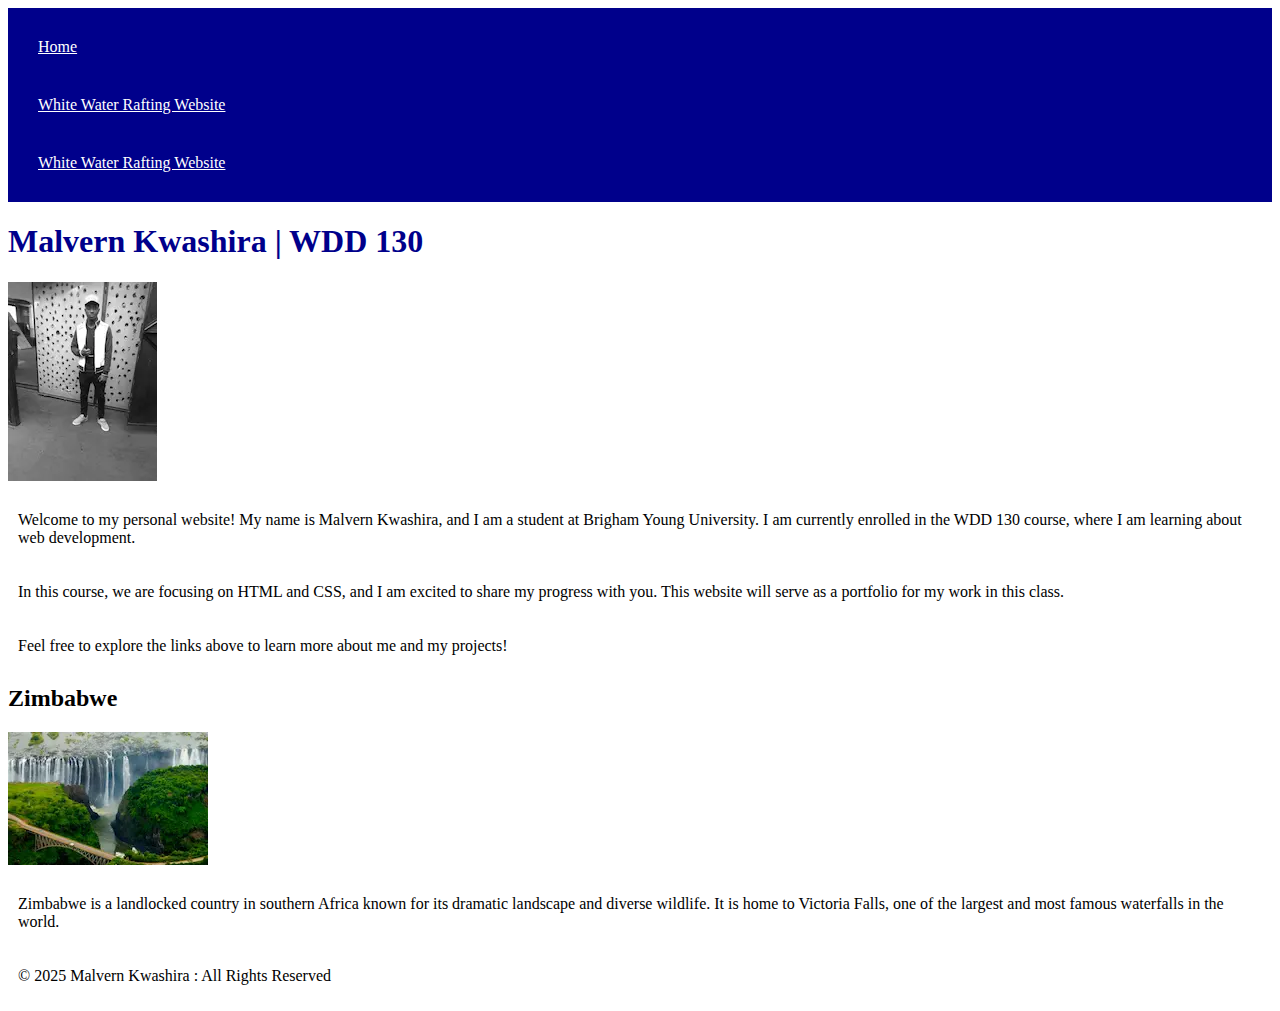
<file: index.html>
<!DOCTYPE html>
<html lang="en-us"> 
<head>
    <meta charset="UTF-8">
    <meta name="viewport" content="width=device-width, initial-scale=1.0">

    <!-- Required meta tags -->
    <meta name="description" content="Malvern Kwashira's home page for WDD 130. Learn about me, my coursework, and my projects at Brigham Young University.">
    <meta name="author" content="Malvern Kwashira">

    <title>Malvern Kwashira | WDD 130</title>
    <link rel="stylesheet" href="styles/styles.css">
</head>
<body>
    <header>
        <nav>
            <a href="#">Home</a>
            <a href="wwr/">White Water Rafting Website</a>
			<a href="wwr/site-plan-rafting.html">White Water Rafting Website</a>
        </nav>
    </header>

    <main>
        <h1>Malvern Kwashira | WDD 130</h1>
        <img src="images/profile.webp" alt="Malvern Kwashira">
        <p>Welcome to my personal website! My name is Malvern Kwashira, and I am a student at Brigham Young University. I am currently enrolled in the WDD 130 course, where I am learning about web development.</p>
        <p>In this course, we are focusing on HTML and CSS, and I am excited to share my progress with you. This website will serve as a portfolio for my work in this class.</p>
        <p>Feel free to explore the links above to learn more about me and my projects!</p>
    </main>

    <aside>
        <h2>Zimbabwe</h2>
        <img src="images/victoriafalls.webp" alt="Victoria Falls in Zimbabwe">
        <p>Zimbabwe is a landlocked country in southern Africa known for its dramatic landscape and diverse wildlife. It is home to Victoria Falls, one of the largest and most famous waterfalls in the world.</p>
    </aside>

    <footer>
        <p>&copy; 2025 Malvern Kwashira : All Rights Reserved</p>
    </footer>
</body>
</html>
</file>
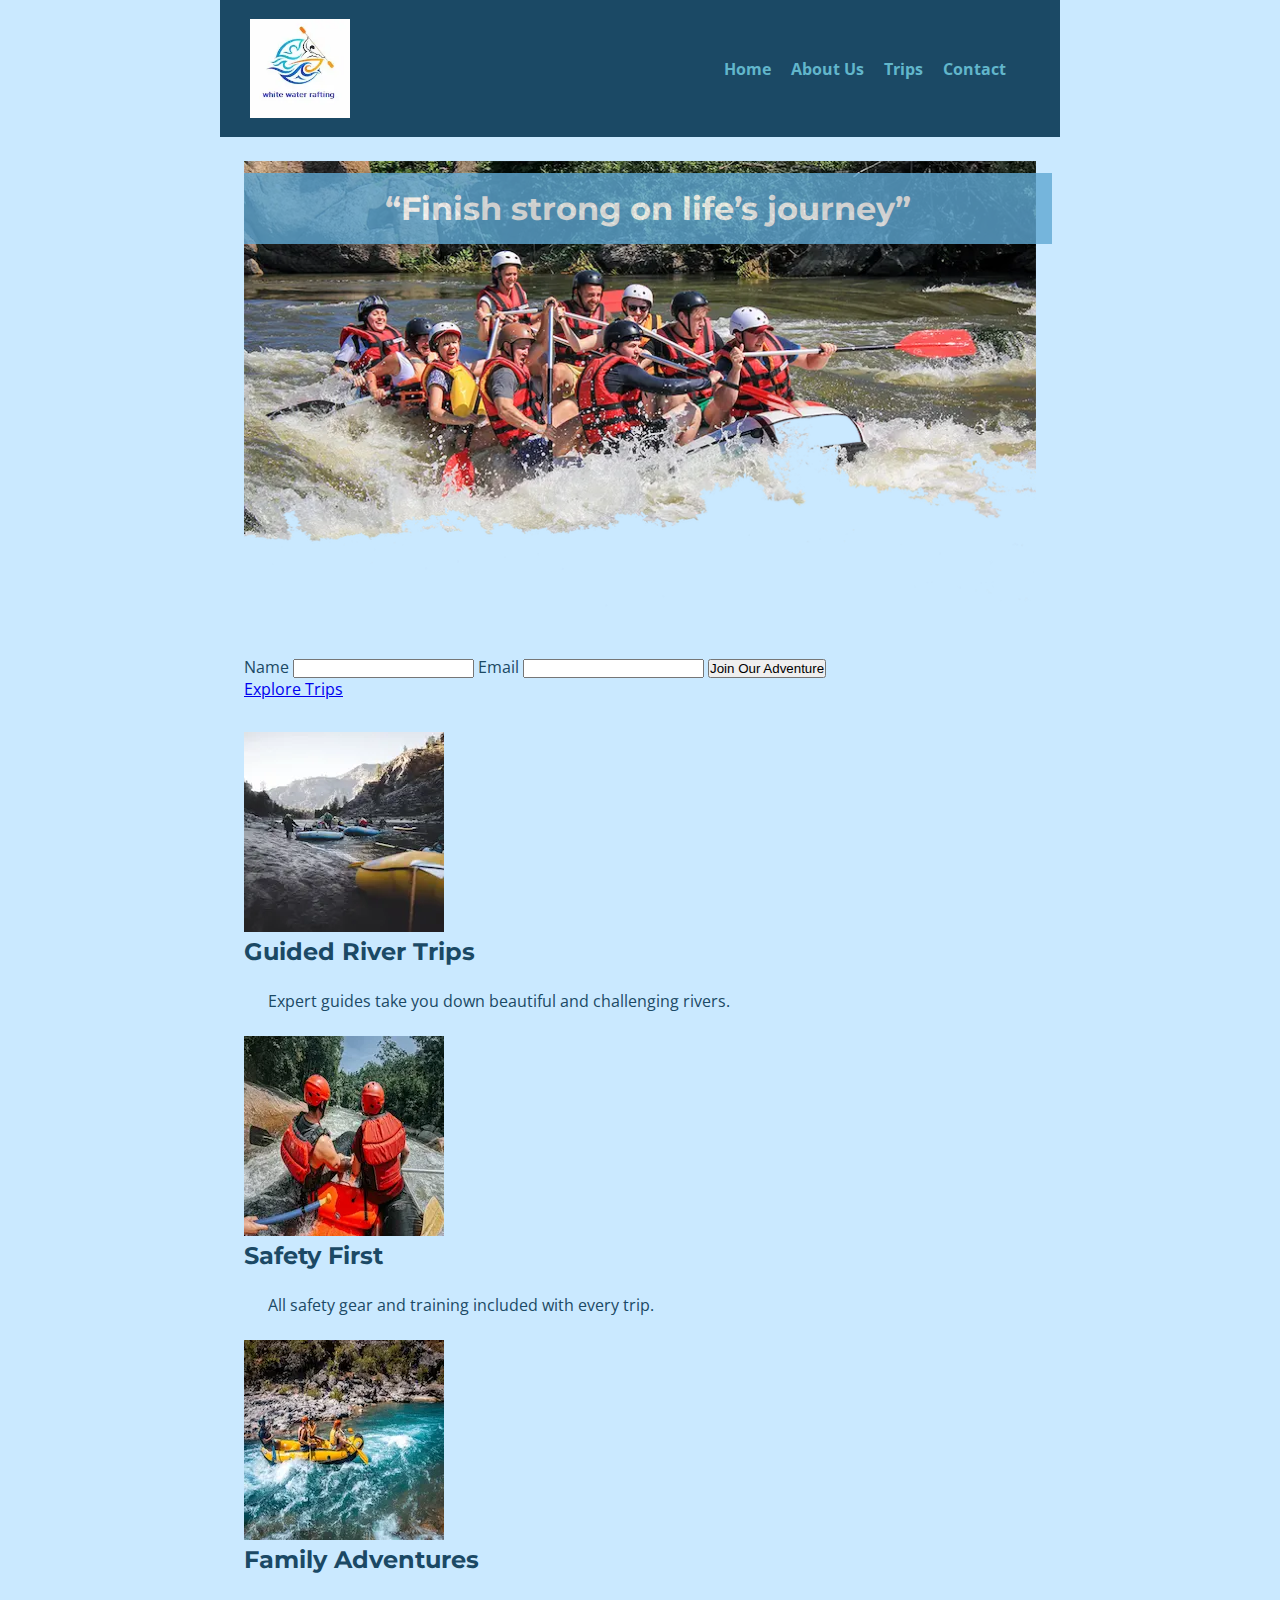
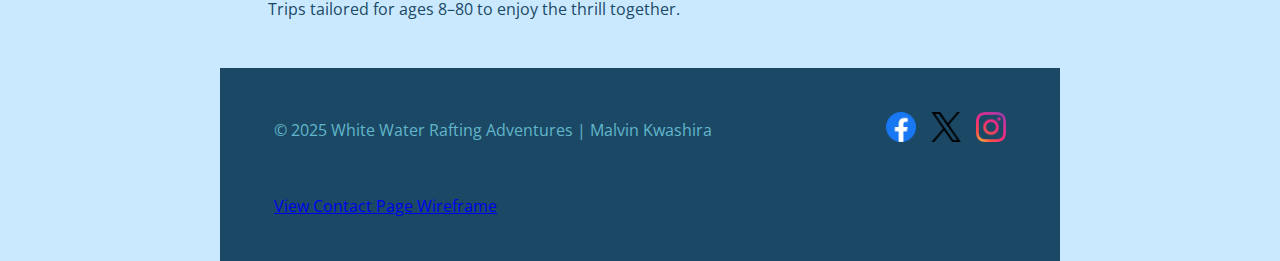
<file: wwr/index.html>
<!DOCTYPE html>
<html lang="en">
<head>
  <meta charset="UTF-8" />
  <meta name="viewport" content="width=device-width, initial-scale=1.0" />
  <meta name="description" content="Home of White Water Rafting Adventures – thrilling outdoor experiences." />
  <meta name="author" content="Malvin Kwashira" />
  <title>Home – White Water Rafting Adventures</title>
  <link href="https://fonts.googleapis.com/css2?family=Montserrat:wght@400;700&family=Open+Sans:wght@300;400;600&display=swap" rel="stylesheet" />
  <link rel="stylesheet" href="styles/rafting.css" />
</head>
<body>
  <header>
    <img src="images/logo.webp" alt="White Water Rafting Adventures logo" class="logo" />
    <h1>White Water Rafting Adventures</h1>
    <nav>
      <ul>
        <li><a href="index.html" aria-current="page">Home</a></li>
        <li><a href="about.html">About Us</a></li>
        <li><a href="trips.html">Trips</a></li>
        <li><a href="contact.html">Contact</a></li>
      </ul>
    </nav>
  </header>

  <main>
    <section class="hero">
      <img src="images/hero-home.webp" alt="Raft on river" class="hero-img" />
      <div class="hero-text">
        <h1>“Finish strong on life’s journey”</h1>
      </div>
    </section>

    <section class="newsletter-cta">
      <form>
        <label for="nn-name">Name</label>
        <input id="nn-name" name="name" type="text" required />
        <label for="nn-email">Email</label>
        <input id="nn-email" name="email" type="email" required />
        <button type="submit">Join Our Adventure</button>
      </form>
      <a href="trips.html" class="cta-button">Explore Trips</a>
    </section>

    <section class="home-grid">
      <div class="grid-item">
        <img src="images/service1.webp" alt="Guided River Trips" />
        <h2>Guided River Trips</h2>
        <p>Expert guides take you down beautiful and challenging rivers.</p>
      </div>
      <div class="grid-item">
        <img src="images/service2.webp" alt="Safety First" />
        <h2>Safety First</h2>
        <p>All safety gear and training included with every trip.</p>
      </div>
      <div class="grid-item">
        <img src="images/service3.webp" alt="Family Fun" />
        <h2>Family Adventures</h2>
        <p>Trips tailored for ages 8–80 to enjoy the thrill together.</p>
      </div>
    </section>
  </main>

  <footer>
    <p>&copy; 2025 White Water Rafting Adventures | Malvin Kwashira</p>
    <nav class="socialmedia" aria-label="Social media links">
      <a href="#"><img src="images/facebook.webp" alt="Facebook" /></a>
      <a href="#"><img src="images/twitter.webp" alt="Twitter" /></a>
      <a href="#"><img src="images/instagram.png" alt="Instagram" /></a>
    </nav>
    <p><a href="images/contact-wireframe.png" target="_blank">View Contact Page Wireframe</a></p>
  </footer>
</body>
</html>
</file>
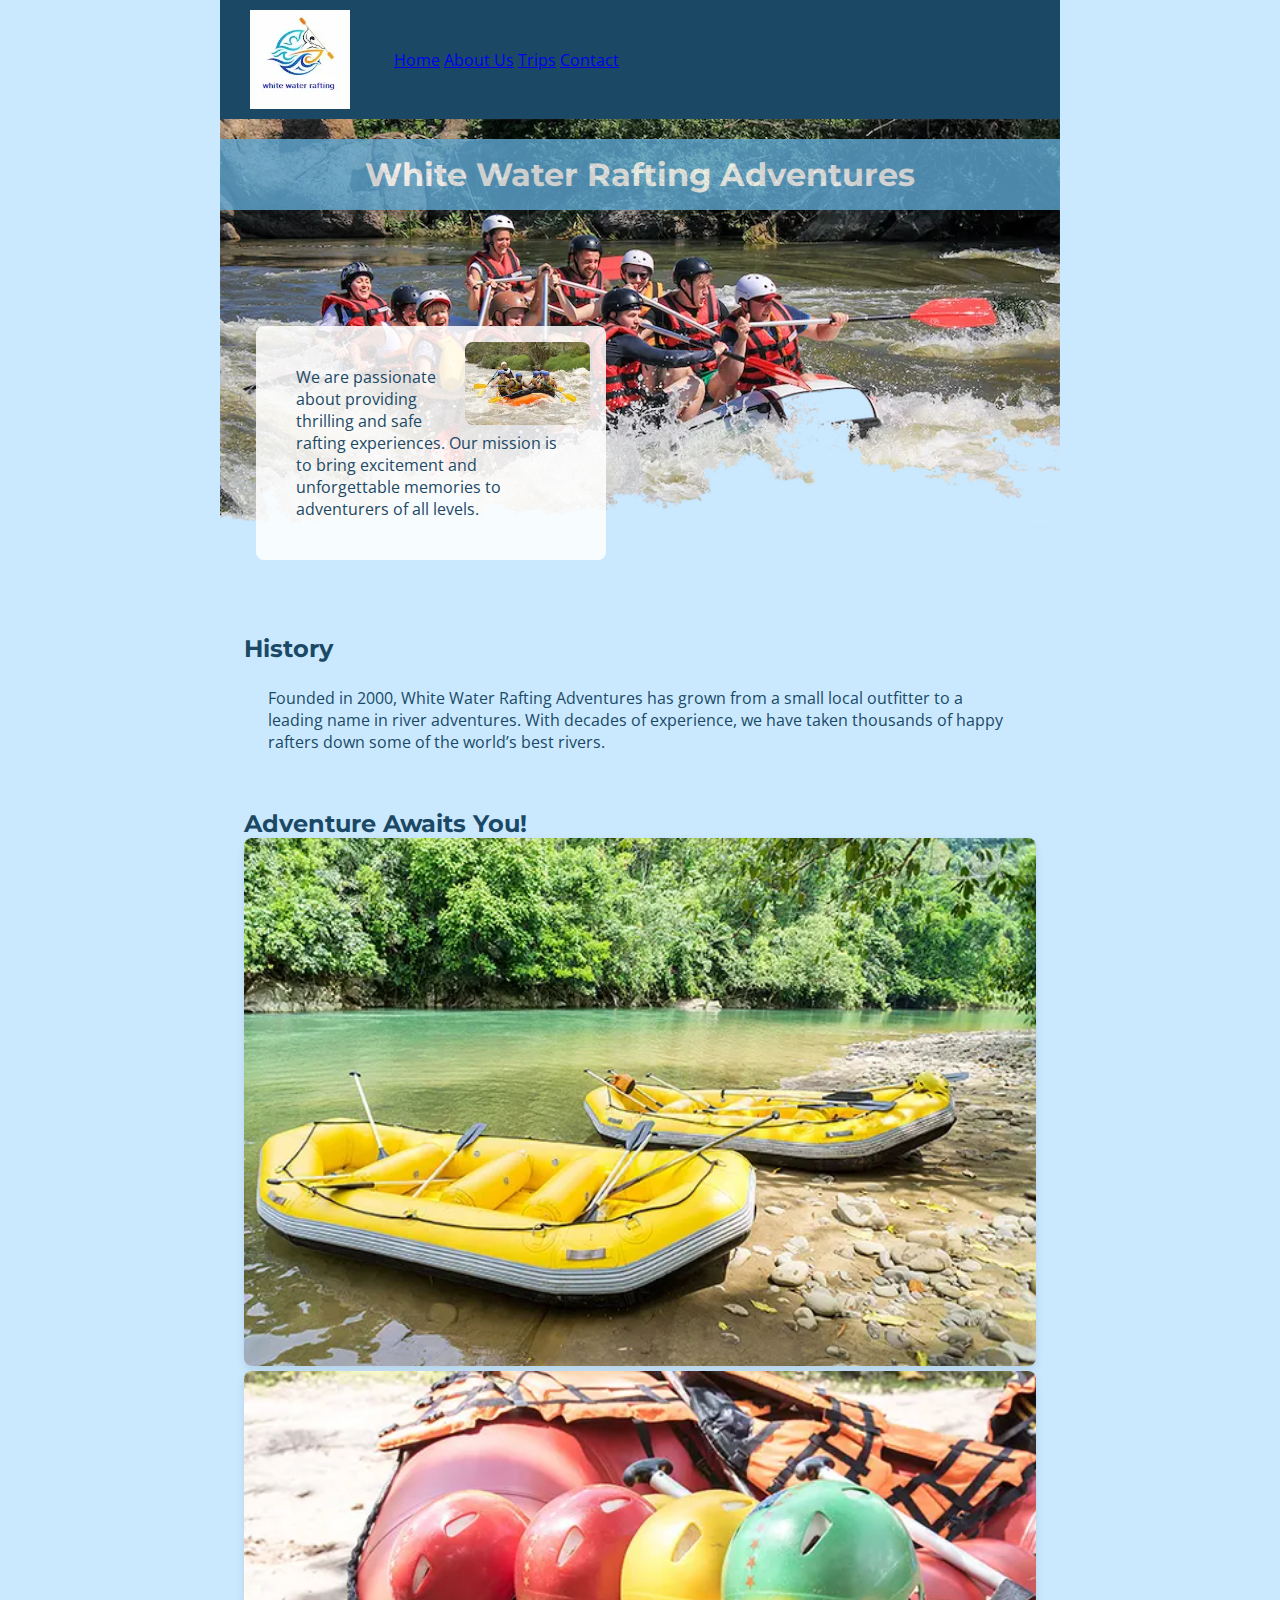
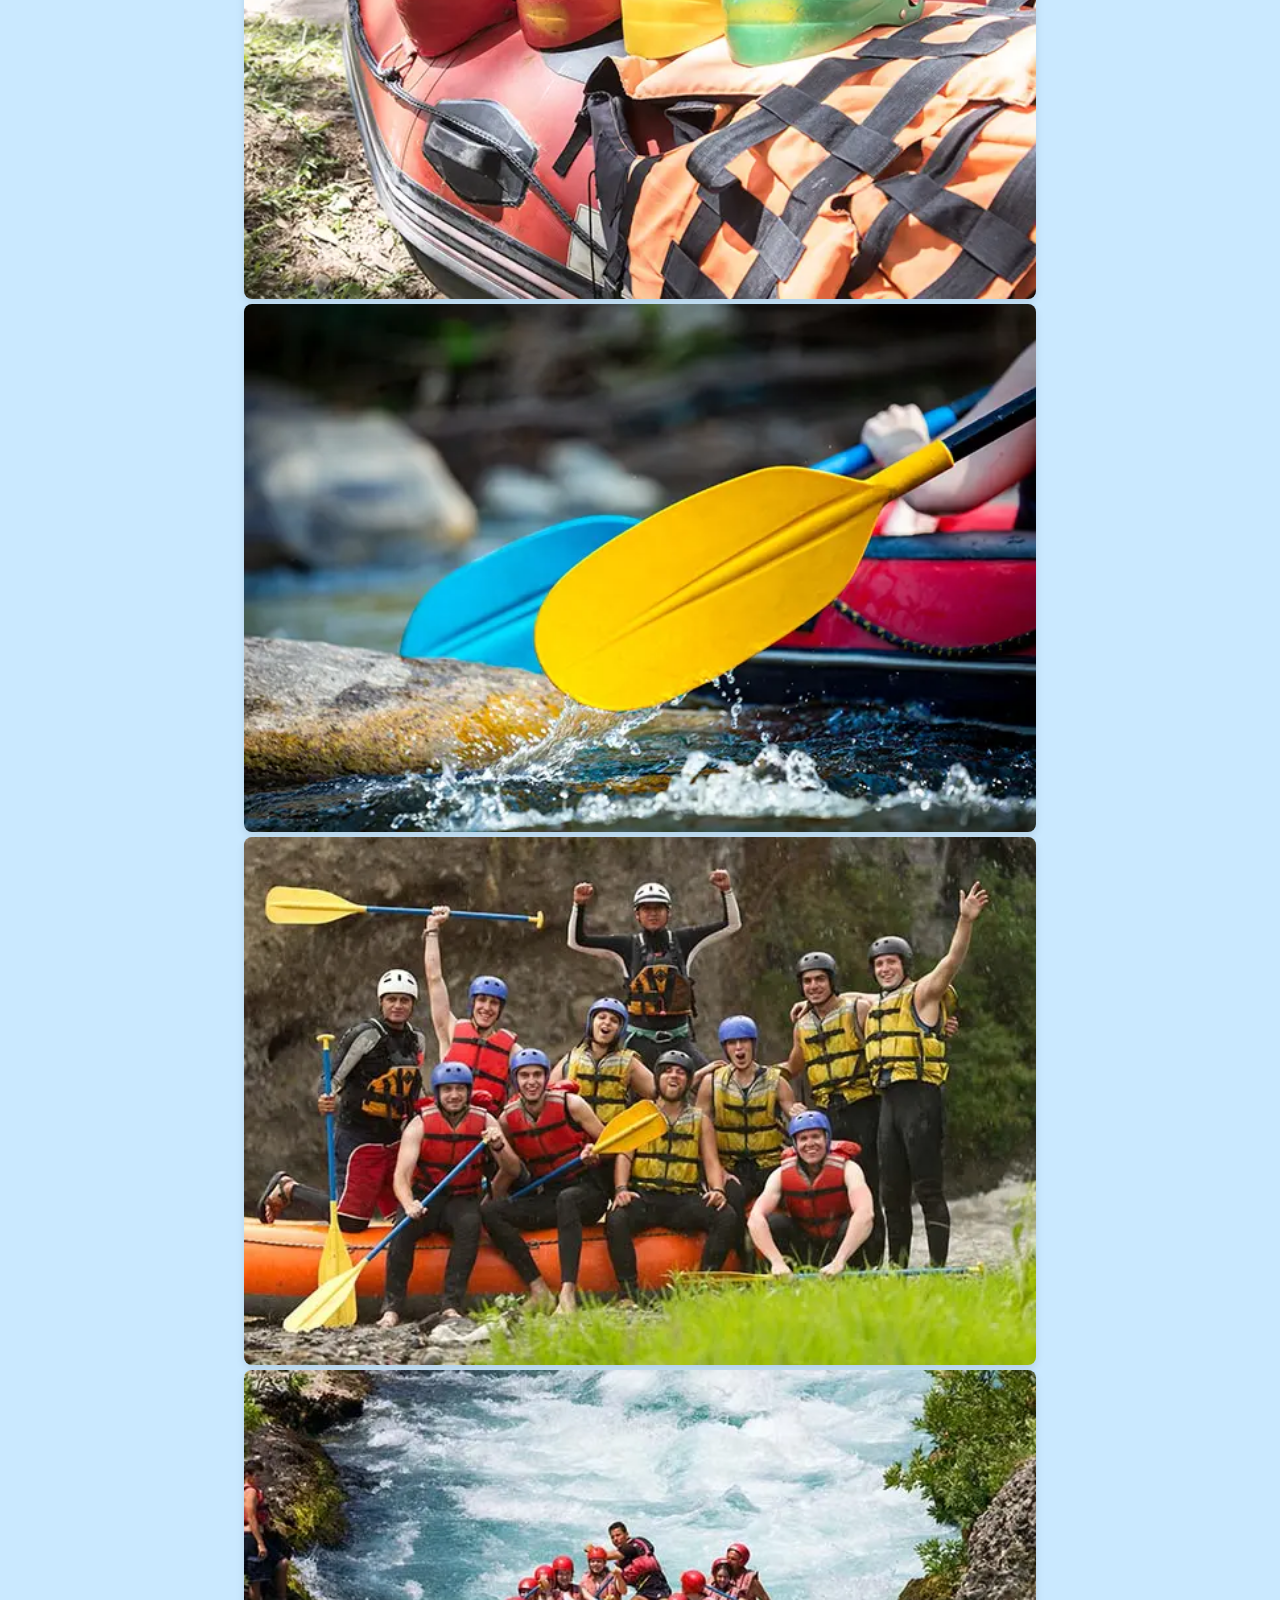
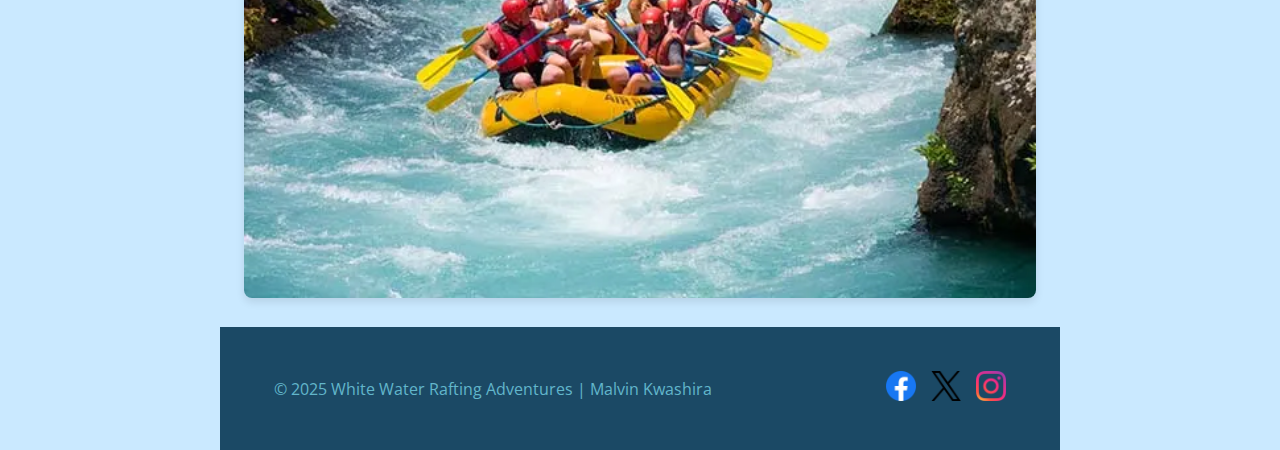
<file: wwr/about.html>
<!DOCTYPE html>
<html lang="en">
<head>
  <meta charset="UTF-8">
  <meta name="viewport" content="width=device-width, initial-scale=1.0">
  <meta name="description" content="About White Water Rafting Adventures">
  <meta name="author" content="Malvin Kwashira">
  <title>About Us - White Water Rafting Adventures</title>

  <!-- Google Fonts: 3 weights from 2 families -->
  <link href="https://fonts.googleapis.com/css2?family=Montserrat:wght@400;700&family=Open+Sans:wght@300;400;600&display=swap" rel="stylesheet">

  <link rel="stylesheet" href="styles/rafting.css">
</head>
<body>
  <header>
    <img src="images/logo.webp" alt="WWR Logo" class="logo">
    <nav>
      <a href="index.html">Home</a>
      <a href="about.html">About Us</a>
      <a href="trips.html">Trips</a>
      <a href="contact.html">Contact</a>
    </nav>
  </header>

  <main>
    <div class="hero">
      <img src="images/hero.webp" alt="Rafting Adventure">
      <h1>White Water Rafting Adventures</h1>
      <article>
        <img src="images/team.webp" alt="Smiling Team Member">
        <p>We are passionate about providing thrilling and safe rafting experiences. Our mission is to bring excitement and unforgettable memories to adventurers of all levels.</p>
      </article>
    </div>

    <section>
      <h2>History</h2>
      <p>Founded in 2000, White Water Rafting Adventures has grown from a small local outfitter to a leading name in river adventures. With decades of experience, we have taken thousands of happy rafters down some of the world’s best rivers.</p>
    </section>

    <section>
      <h2>Adventure Awaits You!</h2>
      <div class="gallery">
        <img src="images/rafting1.webp" alt="Rafting Image 1">
        <img src="images/rafting2.webp" alt="Rafting Image 2">
        <img src="images/rafting3.webp" alt="Rafting Image 3">
        <img src="images/rafting4.webp" alt="Rafting Image 4">
        <img src="images/rafting5.webp" alt="Rafting Image 5">
      </div>
    </section>
  </main>

  <footer>
    <p>&copy; 2025 White Water Rafting Adventures | Malvin Kwashira</p>
    <nav class="socialmedia">
      <a href="https://facebook.com"><img src="images/facebook.webp" alt="Facebook"></a>
      <a href="https://twitter.com"><img src="images/twitter.webp" alt="Twitter"></a>
      <a href="https://instagram.com"><img src="images/instagram.png" alt="Instagram"></a>
    </nav>
  </footer>
</body>
</html>
</file>
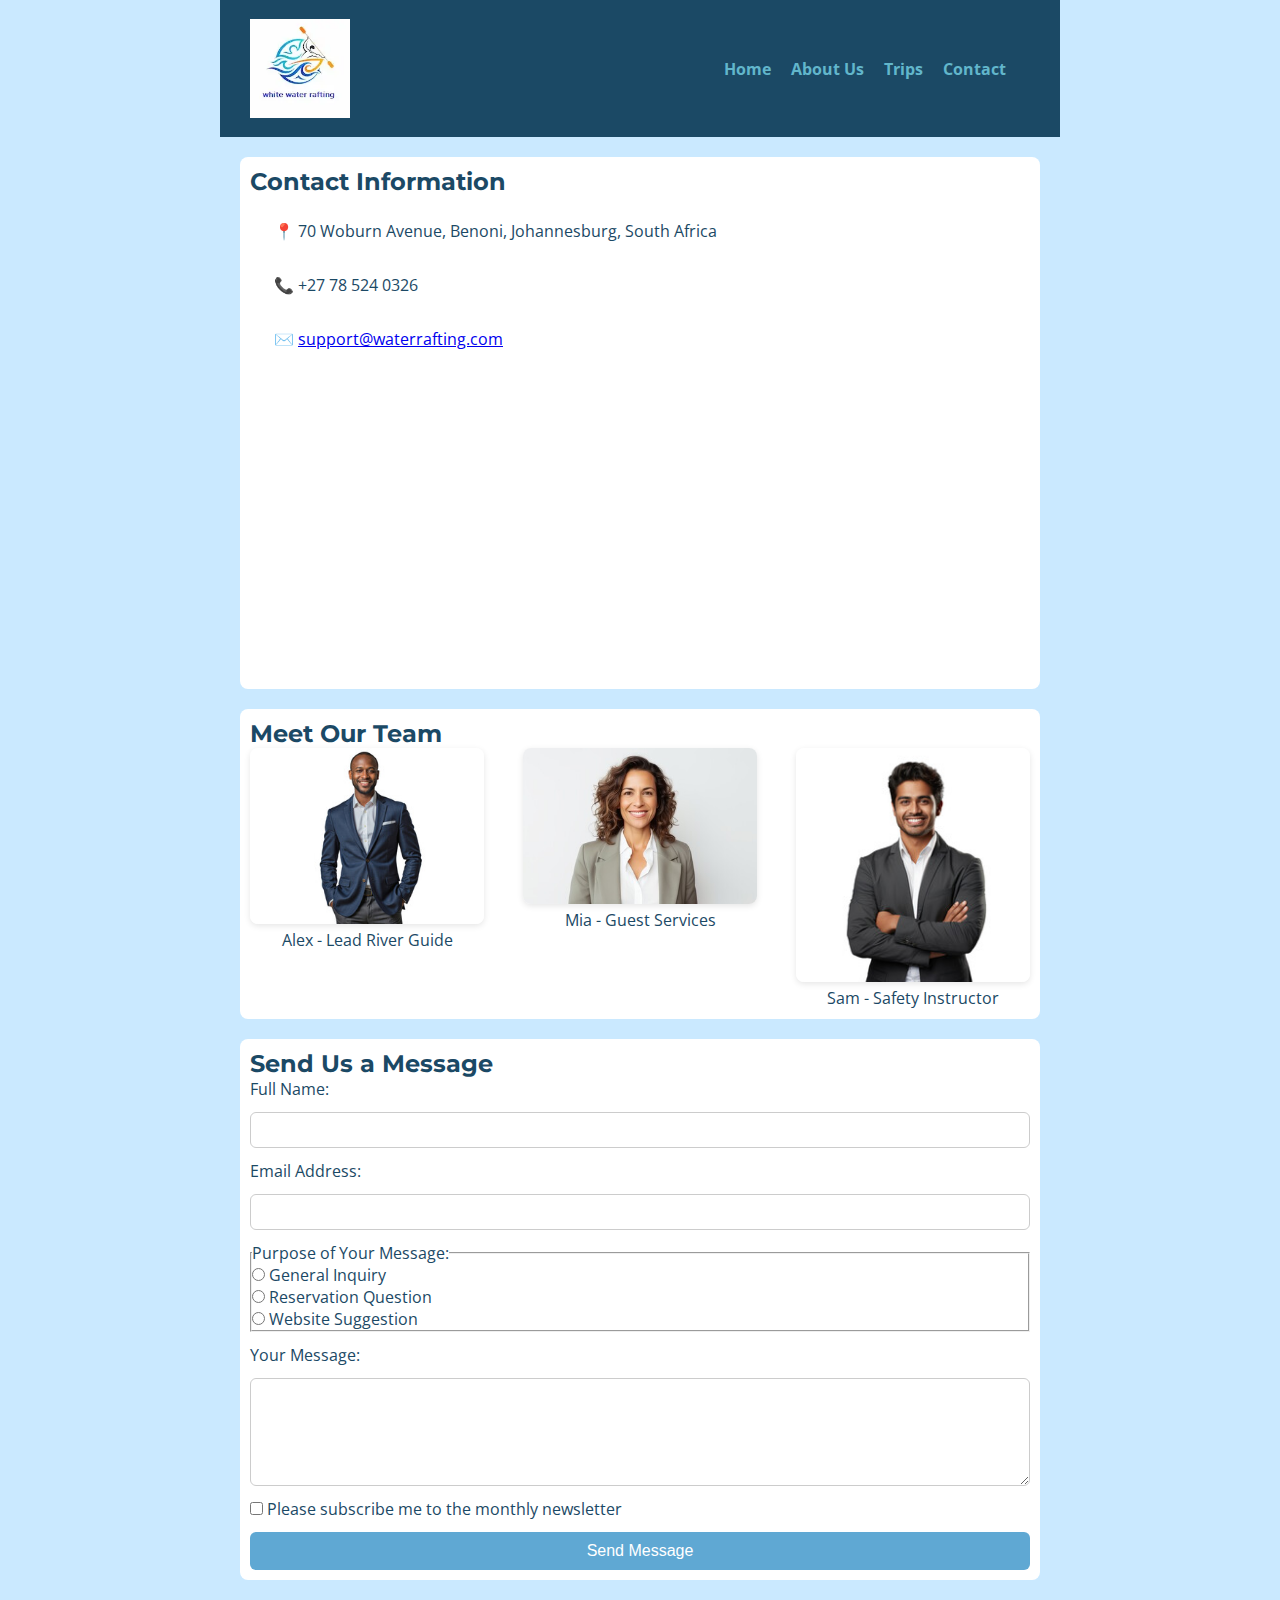
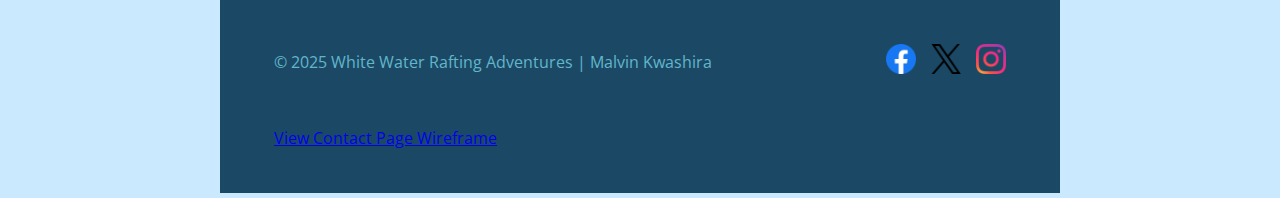
<file: wwr/contact.html>
<!DOCTYPE html>
<html lang="en">
<head>
  <meta charset="UTF-8" />
  <meta name="viewport" content="width=device-width, initial-scale=1.0" />
  <meta name="description" content="Contact White Water Rafting Adventures to book a trip, ask questions, or make suggestions." />
  <meta name="author" content="Malvin Kwashira" />
  <title>Contact Us - White Water Rafting Adventures</title>
  <link href="https://fonts.googleapis.com/css2?family=Montserrat:wght@400;700&family=Open+Sans:wght@300;400;600&display=swap" rel="stylesheet">
  <link rel="stylesheet" href="styles/rafting.css" />
</head>
<body>
  <header>
    <img src="images/logo.webp" alt="WWR Logo" class="logo" />
    <h1>White Water Rafting Adventures</h1>
    <nav>
      <ul>
        <li><a href="index.html">Home</a></li>
        <li><a href="about.html">About Us</a></li>
        <li><a href="trips.html">Trips</a></li>
        <li><a href="contact.html">Contact</a></li>
      </ul>
    </nav>
  </header>

  <main>
    <section class="contact-info">
      <h2>Contact Information</h2>
      <p>📍 70 Woburn Avenue, Benoni, Johannesburg, South Africa</p>
      <p>📞 +27 78 524 0326</p>
      <p>✉️ <a href="mailto:support@waterrafting.com">support@waterrafting.com</a></p>
      <div class="map-container">
        <iframe
          src="https://www.google.com/maps/embed?pb=!1m18!1m12!1m3!1d3582.875967980656!2d28.32207631459172!3d-26.18369088344548!2m3!1f0!2f0!3f0!3m2!1i1024!2i768!4f13.1!3m3!1m2!1s0x1e9511e8b578a8d1%3A0x37e98e42a67ef8a7!2s70%20Woburn%20Ave%2C%20Benoni%2C%201500%2C%20South%20Africa!5e0!3m2!1sen!2sza!4v1686600000000!5m2!1sen!2sza"
          width="100%" height="300" loading="lazy" referrerpolicy="no-referrer-when-downgrade"></iframe>
      </div>
    </section>

    <section class="team">
      <h2>Meet Our Team</h2>
      <div class="team-gallery">
        <figure>
          <img src="images/employee1.jpg" alt="Guide Alex" />
          <figcaption>Alex - Lead River Guide</figcaption>
        </figure>
        <figure>
          <img src="images/employee2.jpg" alt="Receptionist Mia" />
          <figcaption>Mia - Guest Services</figcaption>
        </figure>
        <figure>
          <img src="images/employee3.jpg" alt="Trainer Sam" />
          <figcaption>Sam - Safety Instructor</figcaption>
        </figure>
      </div>
    </section>

    <section class="contact-form">
      <h2>Send Us a Message</h2>
      <form>
        <label for="name">Full Name:</label>
        <input type="text" id="name" name="name" required />

        <label for="email">Email Address:</label>
        <input type="email" id="email" name="email" required />

        <fieldset>
          <legend>Purpose of Your Message:</legend>
          <label><input type="radio" name="purpose" value="general" required /> General Inquiry</label><br />
          <label><input type="radio" name="purpose" value="reservation" /> Reservation Question</label><br />
          <label><input type="radio" name="purpose" value="suggestion" /> Website Suggestion</label>
        </fieldset>

        <label for="message">Your Message:</label>
        <textarea id="message" name="message" rows="5" required></textarea>

        <label>
          <input type="checkbox" name="subscribe" />
          Please subscribe me to the monthly newsletter
        </label>

        <button type="submit">Send Message</button>
      </form>
    </section>
  </main>

  <footer>
    <p>&copy; 2025 White Water Rafting Adventures | Malvin Kwashira</p>
    <nav class="socialmedia">
      <a href="#"><img src="images/facebook.webp" alt="Facebook" /></a>
      <a href="#"><img src="images/twitter.webp" alt="Twitter" /></a>
      <a href="#"><img src="images/instagram.png" alt="Instagram" /></a>
    </nav>
    <p><a href="images/contact-wireframe.png" target="_blank">View Contact Page Wireframe</a></p>
  </footer>
</body>
</html>
</file>
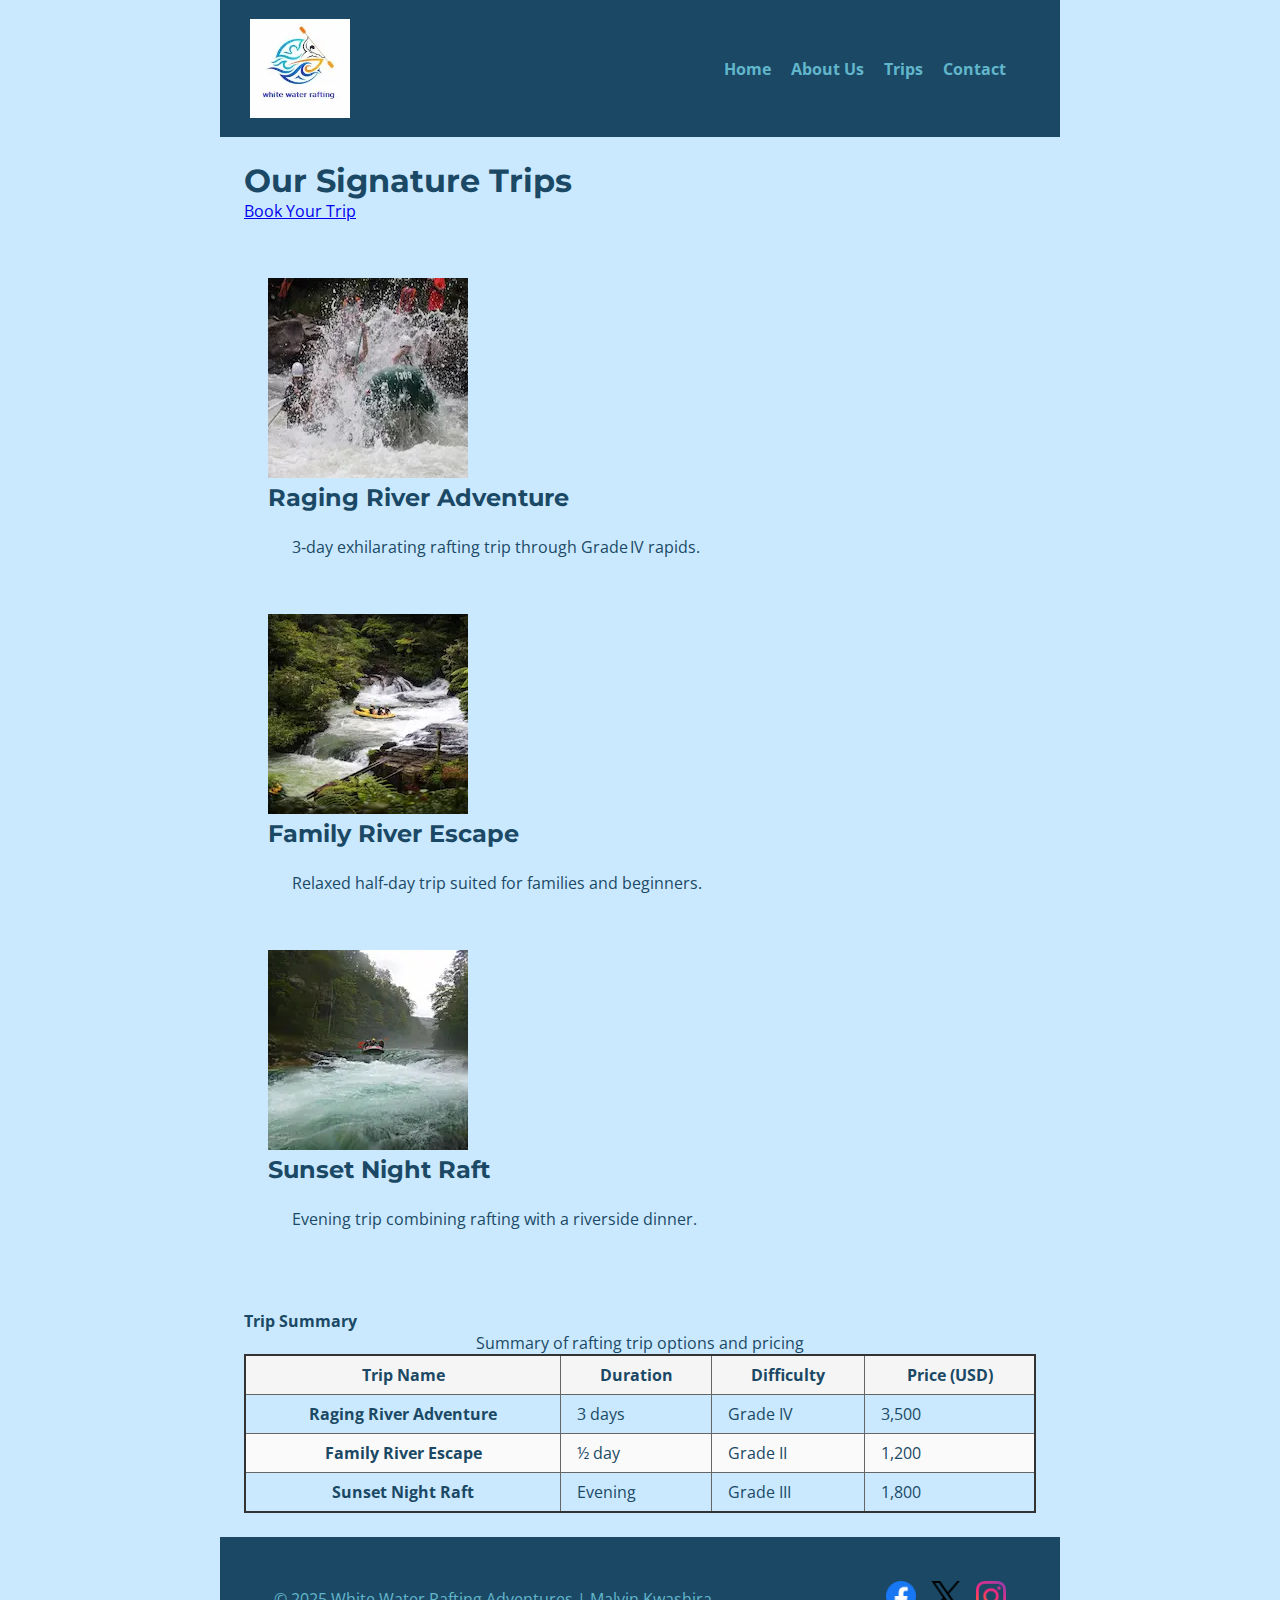
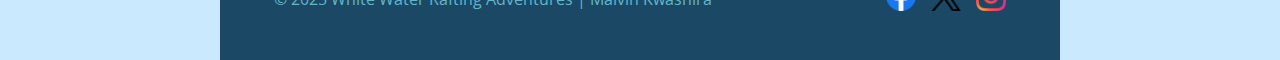
<file: wwr/trips.html>
<!DOCTYPE html>
<html lang="en">
<head>
  <meta charset="UTF-8" />
  <meta name="viewport" content="width=device-width, initial-scale=1.0" />
  <meta name="description" content="Explore rafting trips with White Water Rafting Adventures" />
  <meta name="author" content="Malvin Kwashira" />
  <title>Trips – White Water Rafting Adventures</title>
  <link href="https://fonts.googleapis.com/css2?family=Montserrat:wght@400;700&family=Open+Sans:wght@300;400;600&display=swap" rel="stylesheet" />
  <link rel="stylesheet" href="styles/rafting.css" />
</head>
<body>
  <header>
    <img src="images/logo.webp" alt="White Water Rafting Adventures logo" class="logo" />
    <h1>White Water Rafting Adventures</h1>
    <nav>
      <ul>
        <li><a href="index.html">Home</a></li>
        <li><a href="about.html">About Us</a></li>
        <li><a href="trips.html" aria-current="page">Trips</a></li>
        <li><a href="contact.html">Contact</a></li>
      </ul>
    </nav>
  </header>

  <main>
    <section class="trips-top">
      <h1>Our Signature Trips</h1>
      <a href="contact.html" class="cta-button">Book Your Trip</a>
    </section>

    <section class="trip-offerings">
      <article class="trip">
        <img src="images/trip1.webp" alt="Raging River Adventure" />
        <h2>Raging River Adventure</h2>
        <p>3‑day exhilarating rafting trip through Grade IV rapids.</p>
      </article>
      <article class="trip">
        <img src="images/trip2.webp" alt="Family River Escape" />
        <h2>Family River Escape</h2>
        <p>Relaxed half‑day trip suited for families and beginners.</p>
      </article>
      <article class="trip">
        <img src="images/trip3.webp" alt="Sunset Night Raft" />
        <h2>Sunset Night Raft</h2>
        <p>Evening trip combining rafting with a riverside dinner.</p>
      </article>
    </section>

   <section class="trip-table">
  <figure class="table-wrapper">
    <figcaption><strong>Trip Summary</strong></figcaption>
    <div class="table-scroll" tabindex="0" role="group" aria-labelledby="trip-summary-caption">
      <table class="bordered">
        <caption id="trip-summary-caption">Summary of rafting trip options and pricing</caption>
        <thead>
          <tr>
            <th scope="col">Trip Name</th>
            <th scope="col">Duration</th>
            <th scope="col">Difficulty</th>
            <th scope="col">Price (USD)</th>
          </tr>
        </thead>
        <tbody>
          <tr>
            <th scope="row">Raging River Adventure</th>
            <td>3 days</td>
            <td>Grade IV</td>
            <td>3,500</td>
          </tr>
          <tr>
            <th scope="row">Family River Escape</th>
            <td>½ day</td>
            <td>Grade II</td>
            <td>1,200</td>
          </tr>
          <tr>
            <th scope="row">Sunset Night Raft</th>
            <td>Evening</td>
            <td>Grade III</td>
            <td>1,800</td>
          </tr>
        </tbody>
      </table>
    </div>
  </figure>
</section>


  </main>

  <footer>
    <p>&copy; 2025 White Water Rafting Adventures | Malvin Kwashira</p>
    <nav class="socialmedia" aria-label="Social media links">
      <a href="#"><img src="images/facebook.webp" alt="Facebook" /></a>
      <a href="#"><img src="images/twitter.webp" alt="Twitter" /></a>
      <a href="#"><img src="images/instagram.png" alt="Instagram" /></a>
    </nav>
  </footer>
</body>
</html>
</file>
<file: styles/styles.css>
nav {background-color: darkblue;
     padding: 10px;} 

     nav a {color: white;
          display: block;
        padding: 20px;}

        h1 {color: darkblue;
            }

            image {width: 150px;
                   height: auto;
                border: 1px solid black;
                margin: 20px;
                padding: 2px;
                box-shadow: 0 0 30px gray;
                }
                
                p {padding: 10px;
                    }
</file>
<file: wwr/styles/rafting.css>
:root {
  --primary-color: #1B4965;
  --secondary-color: #CAE9FF;
  --accent1-color: #5FA8D3;
  --accent2-color: #62B6CB;
  --heading-font: 'Montserrat', sans-serif;
  --body-font: 'Open Sans', sans-serif;
}

* {
  margin: 0;
  padding: 0;
  box-sizing: border-box;
}

body {
  font-family: var(--body-font);
  color: var(--primary-color);
  background-color: var(--secondary-color);
}

header, main, footer {
  width: 840px;
  margin: 0 auto;
}

/* Header with Grid Layout */
header {
  display: grid;
  grid-template-columns: auto 1fr auto;
  align-items: center;
  gap: 20px;
  background-color: var(--primary-color);
  color: var(--accent2-color);
  padding: 10px 30px;
}

header .logo {
  width: 100px;
}

/* Flex Navigation */
nav ul {
  display: flex;
  list-style: none;
  gap: 20px;
}

nav ul li a {
  color: var(--accent2-color);
  text-decoration: none;
  font-weight: bold;
}

h1, h2 {
  font-family: var(--heading-font);
  color: var(--primary-color);
}

nav, p, section, article {
  margin: 16px;
  padding: 8px;
}

/* Hero Section */
.hero {
  position: relative;
  margin-bottom: 30px;
}

.hero img {
  display: block;
  width: 100%;
  height: auto;
}

.hero h1 {
  position: absolute;
  top: 20px;
  width: 100%;
  text-align: center;
  padding: 16px;
  background-color: var(--accent1-color);
  color: white;
  opacity: 0.8;
}

.hero article {
  position: absolute;
  bottom: 20px;
  left: 20px;
  background-color: rgba(255, 255, 255, 0.85);
  padding: 16px;
  max-width: 350px;
  border-radius: 8px;
}

.hero article img {
  float: right;
  width: 125px;
  margin-left: 16px;
  border-radius: 8px;
}

/* History Section */
.history-layout {
  display: grid;
  grid-template-columns: 1fr;
}

/* Adventures Gallery */
.adventures .gallery {
  display: flex;
  flex-wrap: wrap;
  justify-content: space-between;
  gap: 10px;
}

.gallery figure {
  width: 18%;
  text-align: center;
}

.gallery img {
  width: 100%;
  border-radius: 8px;
  box-shadow: 0 4px 8px rgba(0, 0, 0, 0.1);
}

.gallery figcaption {
  margin-top: 5px;
  font-size: 0.85rem;
  color: var(--primary-color);
}

/* Footer */
footer {
  background-color: var(--primary-color);
  color: var(--accent2-color);
  display: flex;
  justify-content: space-between;
  align-items: center;
  padding: 20px 30px;
  flex-wrap: wrap;
}

footer nav.socialmedia {
  display: flex;
  gap: 15px;
  margin-left: auto;
}

footer nav.socialmedia a {
  text-decoration: none;
}

footer nav.socialmedia img {
  width: 30px;
  height: 30px;
}

.contact-info, .contact-form, .team {
  margin: 20px;
  padding: 10px;
  background-color: #fff;
  border-radius: 8px;
}

.map-container iframe {
  border: none;
  border-radius: 8px;
}

.team-gallery {
  display: flex;
  gap: 20px;
  justify-content: space-between;
  flex-wrap: wrap;
}

.team-gallery figure {
  width: 30%;
  text-align: center;
}

.team-gallery img {
  width: 100%;
  border-radius: 8px;
  box-shadow: 0 2px 6px rgba(0, 0, 0, 0.1);
}

.contact-form form {
  display: flex;
  flex-direction: column;
  gap: 12px;
}

.contact-form input[type="text"],
.contact-form input[type="email"],
.contact-form textarea {
  padding: 8px;
  font-size: 1rem;
  border: 1px solid #ccc;
  border-radius: 6px;
}

.contact-form button {
  padding: 10px;
  font-size: 1rem;
  background-color: var(--accent1-color);
  color: white;
  border: none;
  border-radius: 6px;
  cursor: pointer;
}

.contact-form button:hover {
  background-color: var(--primary-color);
}

.table-scroll {
  overflow-x: auto;
}

table.bordered {
  width: 100%;
  border-collapse: collapse; /* Prevent double borders */
  border: 2px solid #333;     /* Outer border */
}

table.bordered th,
table.bordered td {
  border: 1px solid #666;     /* Inner cell borders */
  padding: 0.5rem 1rem;
}

table.bordered thead th {
  background: #f5f5f5;
}

table.bordered tbody tr:nth-child(even) {
  background: #fafafa;
}
</file>
